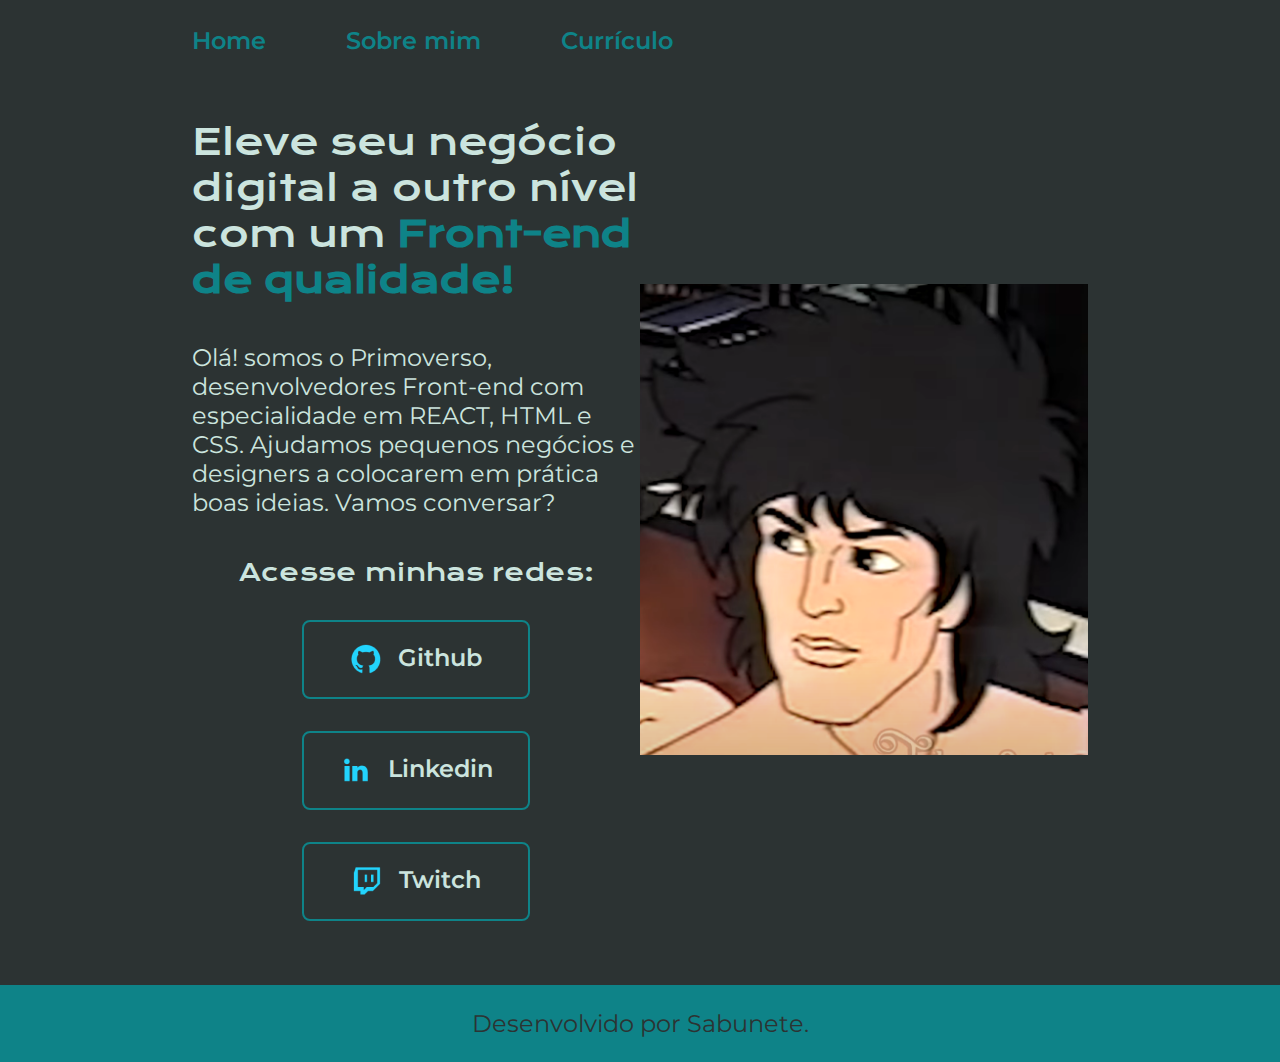
<file: index.html>
<!DOCTYPE html>
<html lang="pt-br">
  <head>
    <meta charset="UTF-8" />
    <meta name="viewport" content="width=device-width, initial-scale=1.0" />
    <title>Portifolio</title>
    <link rel="stylesheet" href="./styles/style.css" />
  </head>
  <body>
    <header class="cabecalho">
      <nav class="cabecalho__menu">
        <a class="cabecalho__menu__link" href="index.html">Home</a>
        <a class="cabecalho__menu__link" href="about.html">Sobre mim</a>
        <a class="cabecalho__menu__link" href="curriculo.html">Currículo</a>
      </nav>
    </header>
    <main class="apresentacao">
      <section class="apresentacao__conteudo">
        <h1 class="apresentacao__conteudo__titulo">
          Eleve seu negócio digital a outro nível com um
          <strong class="titulo-destaque"> Front-end de qualidade! </strong>
        </h1>
        <p class="apresentacao__conteudo__texto">
          Olá! somos o Primoverso, desenvolvedores Front-end com especialidade
          em REACT, HTML e CSS. Ajudamos pequenos negócios e designers a
          colocarem em prática boas ideias. Vamos conversar?
        </p>
        <div class="apresentacao__links">
          <h2 class="apresentacao__links__subtitulo">Acesse minhas redes:</h2>
          <a
            class="apresentacao__links__navegacao"
            href="https://github.com/marcosgabrielms"
          >
            <img src="./Assets/Logo Github.png" />
            Github
          </a>
          <a
            class="apresentacao__links__navegacao"
            href="https://linkedin.com/in/marcosgabrielms4"
          >
            <img src="./Assets/Logo linkedin.png" />
            Linkedin
          </a>
          <a
            class="apresentacao__links__navegacao"
            href="https://twitch.tv/sabuunete"
          >
            <img src="./Assets/Logo Twitch.png" />
            Twitch
          </a>
        </div>
      </section>
      <img class="apresentacao_imagem" src="./Assets/Chad ikki.png" alt="Foto do ciro" />
    </main>
    <footer>
      <p class="rodape">Desenvolvido por Sabunete.</p>
    </footer>
  </body>
</html>
</file>
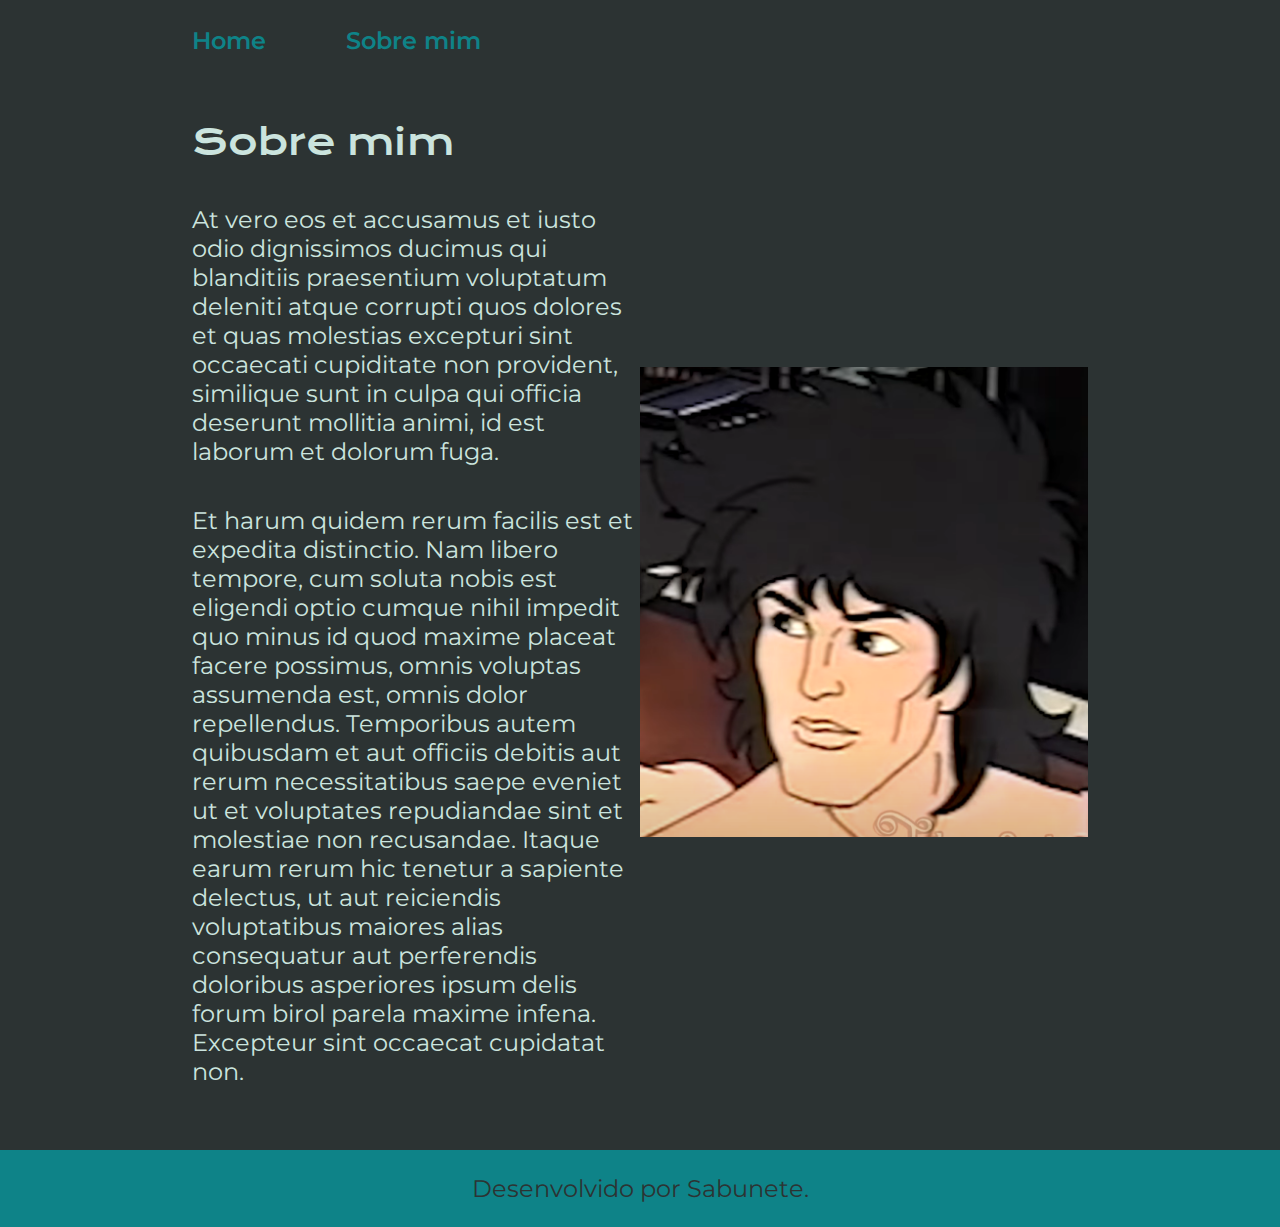
<file: about.html>
<!DOCTYPE html>
<html lang="pt-br">
  <head>
    <meta charset="UTF-8" />
    <meta name="viewport" content="width=device-width, initial-scale=1.0" />
    <title>Sobre mim</title>
    <link rel="stylesheet" href="./styles/style.css" />
  </head>
  <body>
    <header class="cabecalho">
      <nav class="cabecalho__menu">
        <a class="cabecalho__menu__link" href="index.html">Home</a>
        <a class="cabecalho__menu__link" href="about.html">Sobre mim</a>
      </nav>
    </header>

    <main class="apresentacao">
      <section class="apresentacao__conteudo">
        <h1 class="apresentacao__conteudo__titulo">Sobre mim</h1>
        <p class="apresentacao__conteudo__texto">
          At vero eos et accusamus et iusto odio dignissimos ducimus qui
          blanditiis praesentium voluptatum deleniti atque corrupti quos dolores
          et quas molestias excepturi sint occaecati cupiditate non provident,
          similique sunt in culpa qui officia deserunt mollitia animi, id est
          laborum et dolorum fuga.
        </p>
        <p class="apresentacao__conteudo__texto">
          Et harum quidem rerum facilis est et expedita distinctio. Nam libero
          tempore, cum soluta nobis est eligendi optio cumque nihil impedit quo
          minus id quod maxime placeat facere possimus, omnis voluptas assumenda
          est, omnis dolor repellendus. Temporibus autem quibusdam et aut
          officiis debitis aut rerum necessitatibus saepe eveniet ut et
          voluptates repudiandae sint et molestiae non recusandae. Itaque earum
          rerum hic tenetur a sapiente delectus, ut aut reiciendis voluptatibus
          maiores alias consequatur aut perferendis doloribus asperiores ipsum
          delis forum birol parela maxime infena. Excepteur sint occaecat
          cupidatat non.
        </p>
      </section>
      <img class="apresentacao_imagem" src="./Assets/Chad ikki.png" alt="Foto do ciro" />
    </main>

    <footer>
      <p class="rodape">Desenvolvido por Sabunete.</p>
    </footer>
  </body>
</html>
</file>
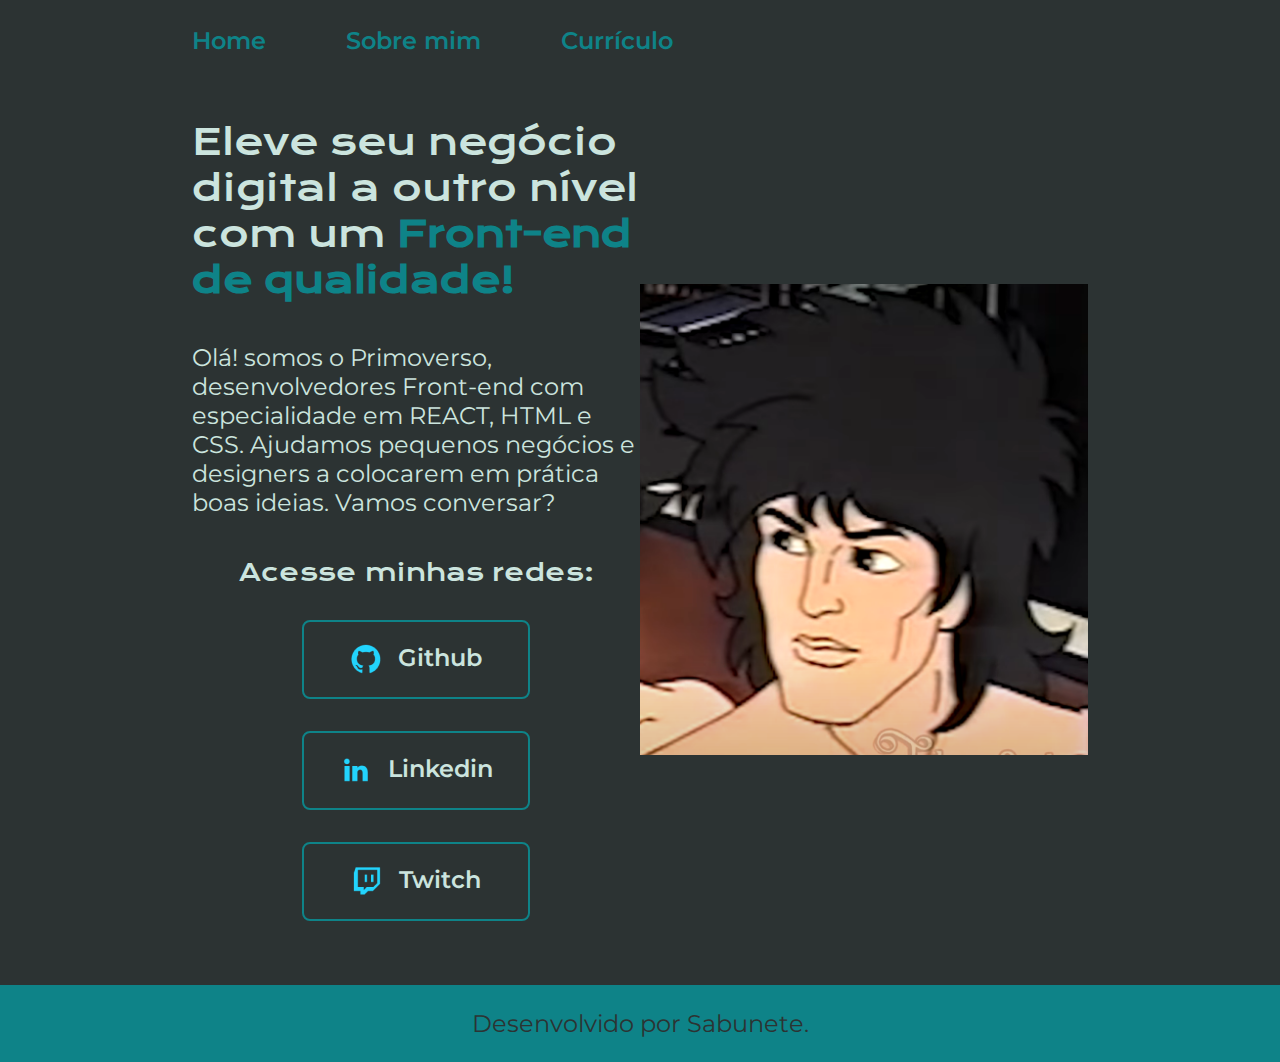
<file: indexl.html>
<!DOCTYPE html>
<html lang="pt-br">
  <head>
    <meta charset="UTF-8" />
    <meta name="viewport" content="width=device-width, initial-scale=1.0" />
    <title>Portifolio</title>
    <link rel="stylesheet" href="./styles/style.css" />
  </head>
  <body>
    <header class="cabecalho">
      <nav class="cabecalho__menu">
        <a class="cabecalho__menu__link" href="indexl.html">Home</a>
        <a class="cabecalho__menu__link" href="about.html">Sobre mim</a>
        <a class="cabecalho__menu__link" href="curriculo.html">Currículo</a>
      </nav>
    </header>
    <main class="apresentacao">
      <section class="apresentacao__conteudo">
        <h1 class="apresentacao__conteudo__titulo">
          Eleve seu negócio digital a outro nível com um
          <strong class="titulo-destaque"> Front-end de qualidade! </strong>
        </h1>
        <p class="apresentacao__conteudo__texto">
          Olá! somos o Primoverso, desenvolvedores Front-end com especialidade
          em REACT, HTML e CSS. Ajudamos pequenos negócios e designers a
          colocarem em prática boas ideias. Vamos conversar?
        </p>
        <div class="apresentacao__links">
          <h2 class="apresentacao__links__subtitulo">Acesse minhas redes:</h2>
          <a
            class="apresentacao__links__navegacao"
            href="https://github.com/marcosgabrielms"
          >
            <img src="./Assets/Logo Github.png" />
            Github
          </a>
          <a
            class="apresentacao__links__navegacao"
            href="https://linkedin.com/in/marcosgabrielms4"
          >
            <img src="./Assets/Logo linkedin.png" />
            Linkedin
          </a>
          <a
            class="apresentacao__links__navegacao"
            href="https://twitch.tv/sabuunete"
          >
            <img src="./Assets/Logo Twitch.png" />
            Twitch
          </a>
        </div>
      </section>
      <img class="apresentacao_imagem" src="./Assets/Chad ikki.png" alt="Foto do ciro" />
    </main>
    <footer>
      <p class="rodape">Desenvolvido por Sabunete.</p>
    </footer>
  </body>
</html>
</file>
<file: styles/style.css>
@import url("https://fonts.googleapis.com/css2?family=Krona+One&family=Montserrat:wght@400;600&display=swap");

:root {
  --cor-primaria: #2c3333;
  --cor-secundaria: #cbe4de;
  --cor-terciaria: #0e8388;
  --cor-hover: #2e4f4f;

  --fonte-principal: "Krona One", sans-serif;
  --fonte-secundaria: "Montserrat", sans-serif;
}

* {
  margin: 0;
  padding: 0;
}
body {
  box-sizing: border-box;
  background-color: var(--cor-primaria);
  color: var(--cor-secundaria);
}
.cabecalho {
  padding: 2% 0% 0% 15%;

}
.cabecalho__menu {
  display: flex;
  gap: 80px;
}
.cabecalho__menu__link {
  font-family: var(--fonte-secundaria);
  font-size: 1.5rem;
  font-weight: 600;
  color: var(--cor-terciaria);
  text-decoration: none;
}
.apresentacao {
  padding: 5% 15%;
  display: flex;
  align-items: center;
  justify-content: space-between;
  
}
.apresentacao__conteudo {
  width: 50%;
  display: flex;
  flex-direction: column;
  gap: 40px;
}
.apresentacao__conteudo__titulo {
  font-size: 2.25rem;
  font-weight: 593;
  font-family: var(--fonte-principal);
}

.titulo-destaque {
  color: var(--cor-terciaria);
}
.apresentacao__conteudo__texto {
  font-size: 1.5rem;
  font-family: var(--fonte-secundaria);
}
.apresentacao__links {
  display: flex;
  flex-direction: column;
  justify-content: space-between;
  align-items: center;
  gap: 32px;
}
.apresentacao__links__subtitulo {
  font-family: var(--fonte-principal);
  font-weight: 400;
  font-size: 1.5rem;
}
.apresentacao__links__navegacao {
  display: flex;
  justify-content: center;
  gap: 16px;
  width: 50%;
  text-align: center;
  border: 2px solid var(--cor-terciaria);
  border-radius: 8px;
  font-size: 1.5rem;
  font-weight: 600;
  padding: 21.5px 0;
  text-decoration: none;
  color: var(--cor-secundaria);
  font-family: var(--fonte-secundaria);
}
.apresentacao__links__links:hover {
  background-color: var(--cor-hover);
}
.apresentacao_imagem {
  width: 50%;
  gap:82%
}
.rodape {
  text-align: center;
  padding: 24px;
  color: var(--cor-primaria);
  background-color: var(--cor-terciaria);
  font-family: var(--fonte-secundaria);
  font-size: 1.5rem;
  font-weight: 400;
}

@media (max-width:1200px) {
  .cabecalho {
   padding: 10%; 
  }
  .cabecalho__menu {
    justify-content: center;
  }
    .apresentacao {
      flex-direction: column-reverse;
      padding: 5%;
    }
    .apresentacao__conteudo {
      width: auto;
    }
}
</file>
